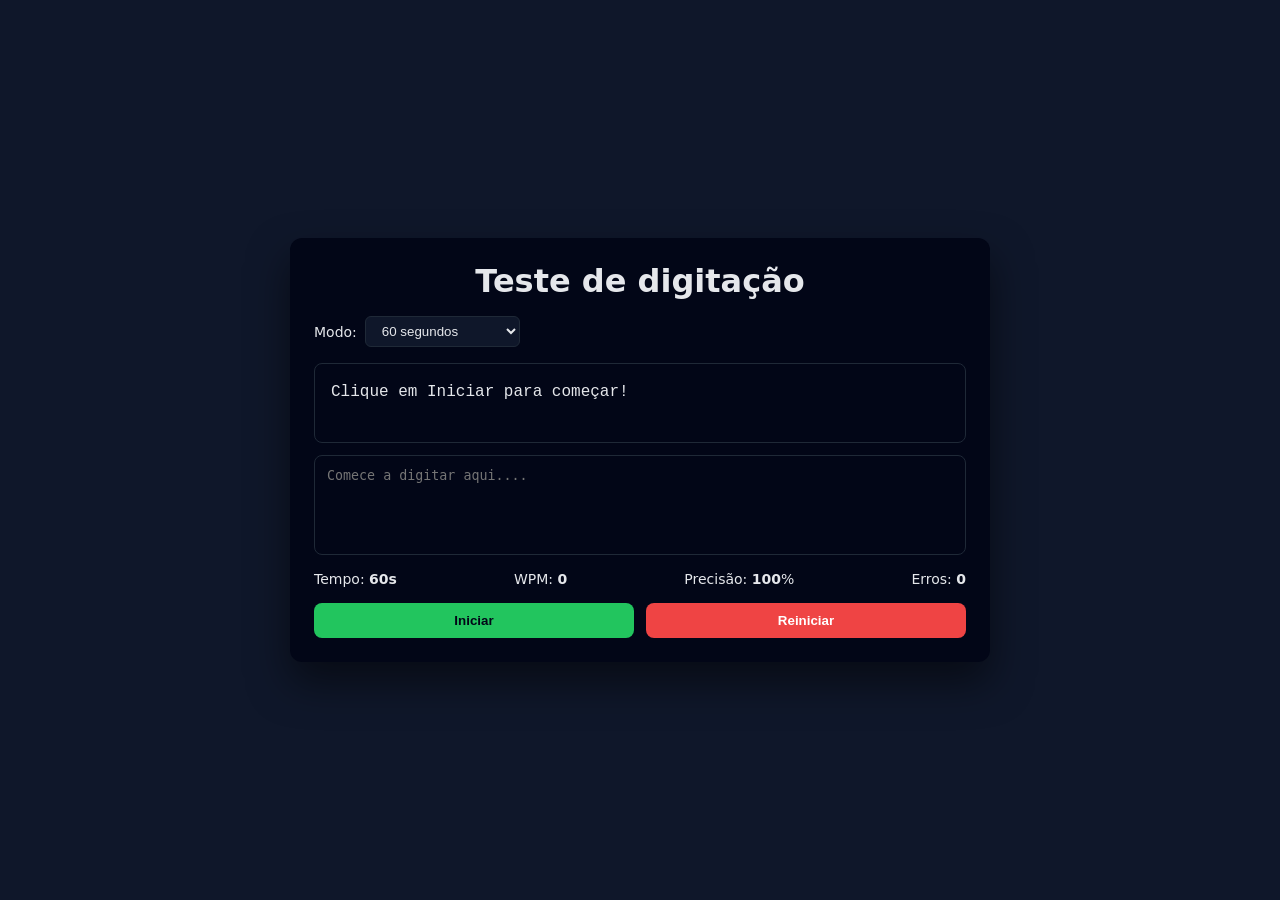
<file: HTML/index.html>
<!DOCTYPE html>
<html lang="pt-BR">
<head>
    <meta charset="UTF-8">
    <meta name="viewport" content="width=device-width, initial-scale=1.0">
    <link rel="stylesheet" href="../CSS/teste-D.css">
    <title>Teste de Digitação</title>
</head>
<body>

    <div class="container">
        <h1>Teste de digitação</h1>

        <!-- Seletor de Modos de Tempo -->
        <div class="modo-container">
            <label for="seletor-modo">Modo:</label>
            <select id="seletor-modo">
                <option value="30">30 segundos</option>
                <option value="60" selected>60 segundos</option>
                <option value="infinito">Sem temporizador</option>
            </select>
        </div>

        <div id="frase" class="frase">Clique em Iniciar para começar!</div>

        <textarea id="entrada" class="entrada" placeholder="Comece a digitar aqui...." disabled></textarea>
        
        <div class="painel">
            <span>Tempo: <strong id="tempo">60s</strong></span>
            <span>WPM: <strong id="wpm">0</strong></span>
            <span>Precisão: <strong id="precisao">100</strong>%</span>
            <span>Erros: <strong id="erros">0</strong></span>
        </div>

        <!-- Grupo de Botões -->
        <div class="botoes-grupo">
            <button id="botao-iniciar">Iniciar</button>
            <button id="botao-reiniciar" class="btn-reiniciar">Reiniciar</button>
        </div>

        <!-- JANELA DE RESULTADOS (MODAL) -->
        <div id="modal-resultado" class="modal-overlay">
            <div class="modal-content">
                <h2>Teste Concluído!</h2>
                <hr>
                <div class="modal-status">
                    <p>Velocidade: <strong id="modal-wpm">0</strong> WPM</p>
                    <p>Caracteres Corretos: <strong id="modal-corretos">0</strong></p>
                    <p>Erros Cometidos: <strong id="modal-erros">0</strong></p>
                    <p>Precisão Geral: <strong id="modal-precisao">100</strong>%</p>
                </div>
                <hr>
                <p class="modal-dica">Pressione <kbd>Enter</kbd> para reiniciar o teste</p>
                <button id="botao-modal-fechar">Fechar</button>
            </div>
        </div>
    </div>

    <script src="../JS/teste-D.js"></script>
    
</body>
</html>
</file>
<file: CSS/teste-D.css>
* {
    margin: 0;
    padding: 0;
    outline: 0;
    box-sizing: border-box;
}

body {
    max-width: 100%;
    min-height: 100vh;
    display: flex;
    align-content: center;
    align-items: center;
    justify-content: center;
    font-family: system-ui, -apple-system, BlinkMacSystemFont, 'Segoe UI', Roboto, Oxygen, Ubuntu, Cantarell, 'Open Sans', 'Helvetica Neue', sans-serif;
    background: #0f172a;
    color: #e5e7eb;
}

.container {
    max-width: 700px;
    width: 100%;
    padding: 24px;
    border-radius: 12px;
    background: #020617;
    box-shadow: 0 20px 40px rgba(0, 0, 0, 0.5);
    position: relative;
}

h1 {
    text-align: center;
    margin-bottom: 16px;
}

.modo-container {
    display: flex;
    align-items: center;
    gap: 8px;
    margin-bottom: 16px;
    font-size: 14px;
}

.modo-container select {
    background: #0f172a;
    color: #e5e7eb;
    border: 1px solid #1f2937;
    padding: 6px 12px;
    border-radius: 6px;
    cursor: pointer;
}

.frase {
    min-height: 80px;
    padding: 16px;
    margin-bottom: 12px;
    background: #020617;
    border-radius: 8px;
    border: 1px solid #1f2937;
    font-family: "JetBrains Mono", ui-monospace, SFMono-Regular, Menlo, Monaco, Consolas, "Liberation Mono", "Courier New", monospace;
    line-height: 1.6;
}

.frase span.correto {
    color: #22c55e;
}
.frase span.errado {
    color: #ef4444;
    text-decoration: underline;
}

.entrada {
    width: 100%;
    height: 100px;
    padding: 12px;
    border-radius: 8px;
    border: 1px solid #1f2937;
    background: #020617;
    color: #e5e7eb;
    resize: none;
    margin-bottom: 12px;
}

.entrada:focus {
    outline: 2px solid #38bdf8;
    outline-offset: 2px;
}

.painel {
    display: flex;
    flex-wrap: wrap;
    gap: 12px;
    justify-content: space-between;
    margin-bottom: 16px;
    font-size: 14px;
}

.botoes-grupo {
    display: flex;
    gap: 12px;
}

button {
    flex: 1;
    padding: 10px;
    border-radius: 8px;
    border: none;
    background: #22c55e;
    color: #020617;
    font-weight: 600;
    cursor: pointer;
    transition: background 0.3s ease;
}

button:hover {
    background: #008e36;
}

button.btn-reiniciar {
    background: #ef4444;
    color: #ffffff;
}

button.btn-reiniciar:hover {
    background: #b91c1c;
}

/* --- ESTILOS DA JANELA MODAL DE RESULTADOS --- */
.modal-overlay {
    position: fixed;
    top: 0;
    left: 0;
    width: 100%;
    height: 100%;
    background: rgba(0, 0, 0, 0.75);
    display: flex;
    align-items: center;
    justify-content: center;
    opacity: 0;
    pointer-events: none;
    transition: opacity 0.3s ease;
    z-index: 10;
}

/* Classe ativa para mostrar a janela */
.modal-overlay.mostrar {
    opacity: 1;
    pointer-events: auto;
}

.modal-content {
    background: #0f172a;
    border: 2px solid #1f2937;
    padding: 28px;
    border-radius: 12px;
    max-width: 400px;
    width: 90%;
    text-align: center;
    box-shadow: 0 10px 30px rgba(0, 0, 0, 0.5);
}

.modal-content h2 {
    color: #38bdf8;
    margin-bottom: 12px;
}

.modal-content hr {
    border: 0;
    height: 1px;
    background: #1f2937;
    margin: 16px 0;
}

.modal-status {
    text-align: left;
    display: inline-block;
    margin: 10px 0;
}

.modal-status p {
    font-size: 16px;
    margin-bottom: 10px;
}

.modal-status strong {
    color: #e5e7eb;
}

.modal-dica {
    font-size: 13px;
    color: #94a3b8;
    margin-bottom: 16px;
}

kbd {
    background: #1e293b;
    border: 1px solid #475569;
    border-radius: 4px;
    padding: 2px 6px;
    font-size: 11px;
    box-shadow: 0 2px 0 #475569;
}

#botao-modal-fechar {
    background: #38bdf8;
    color: #020617;
    width: 100%;
}

#botao-modal-fechar:hover {
    background: #0ea5e9;
}
</file>
